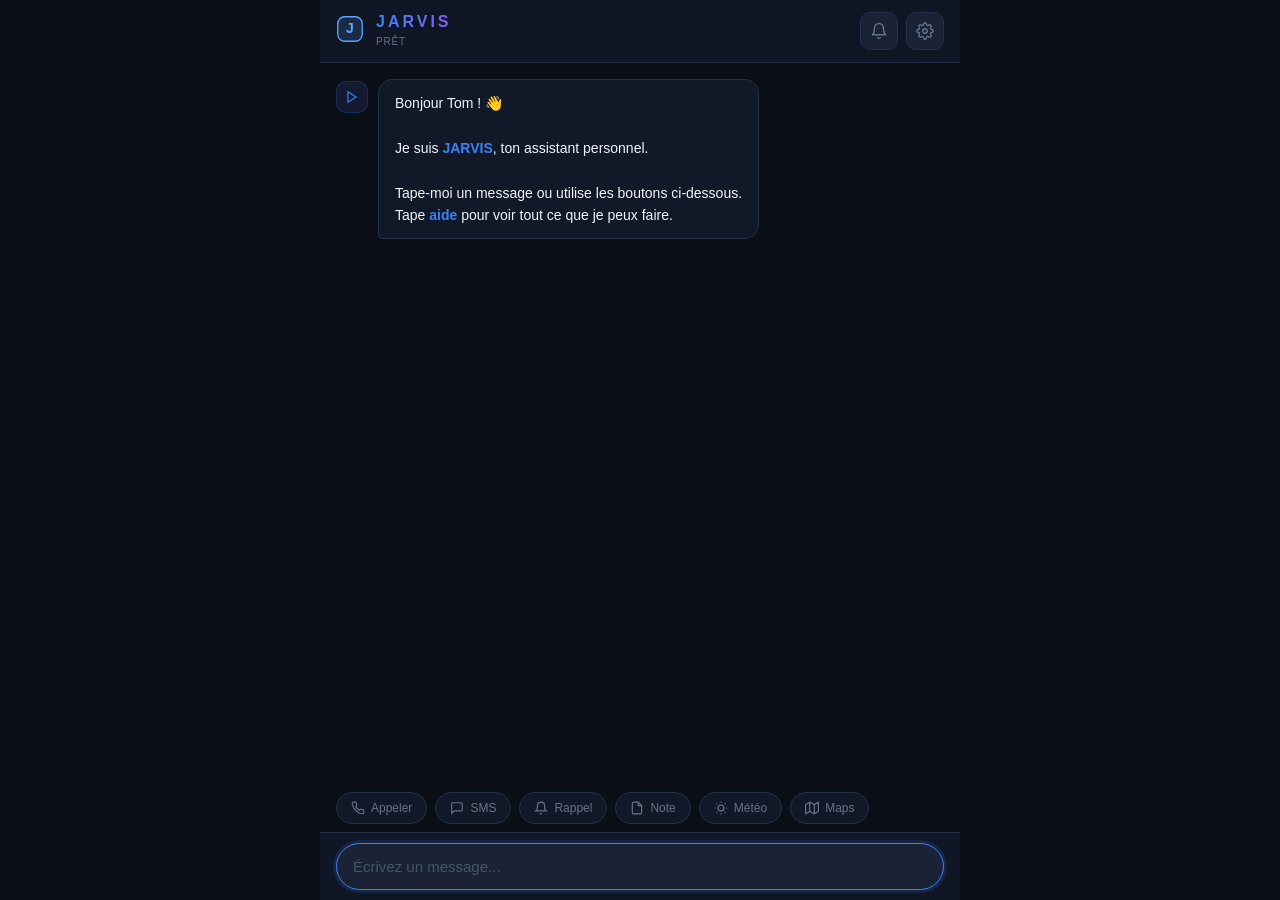
<file: index.html>
<!DOCTYPE html>
<html lang="fr">
<head>
  <meta charset="UTF-8">
  <meta name="viewport" content="width=device-width, initial-scale=1.0, viewport-fit=cover">
  <meta name="theme-color" content="#0a0e17">
  <meta name="apple-mobile-web-app-capable" content="yes">
  <meta name="apple-mobile-web-app-status-bar-style" content="black-translucent">
  <meta name="apple-mobile-web-app-title" content="JARVIS">
  <title>JARVIS</title>
  <link rel="manifest" href="manifest.json">
  <link rel="icon" type="image/png" sizes="192x192" href="icons/icon-192.png">
  <link rel="apple-touch-icon" sizes="192x192" href="icons/icon-192.png">
  <link rel="stylesheet" href="styles.css?v=7.0">
</head>
<body>
  <div id="app">
    <!-- Header -->
    <header class="header">
      <div class="header-left">
        <div class="brand-icon">
          <svg width="28" height="28" viewBox="0 0 32 32" fill="none">
            <defs>
              <linearGradient id="jGrad" x1="0" y1="0" x2="32" y2="32">
                <stop offset="0%" stop-color="#58a6ff"/>
                <stop offset="100%" stop-color="#a371f7"/>
              </linearGradient>
            </defs>
            <rect x="2" y="2" width="28" height="28" rx="8" fill="url(#jGrad)" opacity=".15"/>
            <rect x="2" y="2" width="28" height="28" rx="8" stroke="url(#jGrad)" stroke-width="1.5" fill="none"/>
            <text x="16" y="21" text-anchor="middle" fill="url(#jGrad)" font-family="-apple-system,BlinkMacSystemFont,sans-serif" font-size="16" font-weight="800">J</text>
          </svg>
        </div>
        <div class="header-text">
          <h1>JARVIS</h1>
          <span class="status" id="statusText">Prêt</span>
        </div>
      </div>
      <div class="header-right">
        <button class="icon-btn" id="btnReminders" aria-label="Rappels">
          <svg width="18" height="18" viewBox="0 0 24 24" fill="none" stroke="currentColor" stroke-width="1.8" stroke-linecap="round" stroke-linejoin="round"><path d="M18 8A6 6 0 0 0 6 8c0 7-3 9-3 9h18s-3-2-3-9"/><path d="M13.73 21a2 2 0 0 1-3.46 0"/></svg>
          <span class="badge hidden" id="reminderBadge">0</span>
        </button>
        <button class="icon-btn" id="btnSettings" aria-label="Paramètres">
          <svg width="18" height="18" viewBox="0 0 24 24" fill="none" stroke="currentColor" stroke-width="1.8" stroke-linecap="round" stroke-linejoin="round"><circle cx="12" cy="12" r="3"/><path d="M19.4 15a1.65 1.65 0 0 0 .33 1.82l.06.06a2 2 0 0 1-2.83 2.83l-.06-.06a1.65 1.65 0 0 0-1.82-.33 1.65 1.65 0 0 0-1 1.51V21a2 2 0 0 1-4 0v-.09A1.65 1.65 0 0 0 9 19.4a1.65 1.65 0 0 0-1.82.33l-.06.06a2 2 0 0 1-2.83-2.83l.06-.06A1.65 1.65 0 0 0 4.68 15a1.65 1.65 0 0 0-1.51-1H3a2 2 0 0 1 0-4h.09A1.65 1.65 0 0 0 4.6 9a1.65 1.65 0 0 0-.33-1.82l-.06-.06a2 2 0 0 1 2.83-2.83l.06.06A1.65 1.65 0 0 0 9 4.68a1.65 1.65 0 0 0 1-1.51V3a2 2 0 0 1 4 0v.09a1.65 1.65 0 0 0 1 1.51 1.65 1.65 0 0 0 1.82-.33l.06-.06a2 2 0 0 1 2.83 2.83l-.06.06A1.65 1.65 0 0 0 19.4 9a1.65 1.65 0 0 0 1.51 1H21a2 2 0 0 1 0 4h-.09a1.65 1.65 0 0 0-1.51 1z"/></svg>
        </button>
      </div>
    </header>

    <!-- Chat -->
    <main class="chat" id="chat">
      <div class="messages" id="messages"></div>
      <div class="typing hidden" id="typing">
        <div class="typing-dot"></div><div class="typing-dot"></div><div class="typing-dot"></div>
      </div>
    </main>

    <!-- Quick actions -->
    <div class="quick-actions" id="quickActions">
      <button class="qa-btn" data-action="call">
        <svg width="14" height="14" viewBox="0 0 24 24" fill="none" stroke="currentColor" stroke-width="2"><path d="M22 16.92v3a2 2 0 0 1-2.18 2 19.79 19.79 0 0 1-8.63-3.07 19.5 19.5 0 0 1-6-6 19.79 19.79 0 0 1-3.07-8.67A2 2 0 0 1 4.11 2h3a2 2 0 0 1 2 1.72c.127.96.361 1.903.7 2.81a2 2 0 0 1-.45 2.11L8.09 9.91a16 16 0 0 0 6 6l1.27-1.27a2 2 0 0 1 2.11-.45c.907.339 1.85.573 2.81.7A2 2 0 0 1 22 16.92z"/></svg>
        Appeler
      </button>
      <button class="qa-btn" data-action="sms">
        <svg width="14" height="14" viewBox="0 0 24 24" fill="none" stroke="currentColor" stroke-width="2"><path d="M21 15a2 2 0 0 1-2 2H7l-4 4V5a2 2 0 0 1 2-2h14a2 2 0 0 1 2 2z"/></svg>
        SMS
      </button>
      <button class="qa-btn" data-action="reminder">
        <svg width="14" height="14" viewBox="0 0 24 24" fill="none" stroke="currentColor" stroke-width="2"><path d="M18 8A6 6 0 0 0 6 8c0 7-3 9-3 9h18s-3-2-3-9"/><path d="M13.73 21a2 2 0 0 1-3.46 0"/></svg>
        Rappel
      </button>
      <button class="qa-btn" data-action="note">
        <svg width="14" height="14" viewBox="0 0 24 24" fill="none" stroke="currentColor" stroke-width="2"><path d="M14 2H6a2 2 0 0 0-2 2v16a2 2 0 0 0 2 2h12a2 2 0 0 0 2-2V8z"/><polyline points="14 2 14 8 20 8"/></svg>
        Note
      </button>
      <button class="qa-btn" data-action="weather">
        <svg width="14" height="14" viewBox="0 0 24 24" fill="none" stroke="currentColor" stroke-width="2"><circle cx="12" cy="12" r="5"/><line x1="12" y1="1" x2="12" y2="3"/><line x1="12" y1="21" x2="12" y2="23"/><line x1="4.22" y1="4.22" x2="5.64" y2="5.64"/><line x1="18.36" y1="18.36" x2="19.78" y2="19.78"/><line x1="1" y1="12" x2="3" y2="12"/><line x1="21" y1="12" x2="23" y2="12"/><line x1="4.22" y1="19.78" x2="5.64" y2="18.36"/><line x1="18.36" y1="5.64" x2="19.78" y2="4.22"/></svg>
        Météo
      </button>
      <button class="qa-btn" data-action="map">
        <svg width="14" height="14" viewBox="0 0 24 24" fill="none" stroke="currentColor" stroke-width="2"><polygon points="1 6 1 22 8 18 16 22 23 18 23 2 16 6 8 2 1 6"/><line x1="8" y1="2" x2="8" y2="18"/><line x1="16" y1="6" x2="16" y2="22"/></svg>
        Maps
      </button>
    </div>

    <!-- Input -->
    <footer class="input-bar">
      <div class="input-row">
        <input type="text" id="textInput" placeholder="Écrivez un message..." autocomplete="off" spellcheck="false">
        <button class="send-btn hidden" id="btnSend" aria-label="Envoyer">
          <svg width="18" height="18" viewBox="0 0 24 24" fill="none" stroke="currentColor" stroke-width="2" stroke-linecap="round" stroke-linejoin="round"><line x1="22" y1="2" x2="11" y2="13"/><polygon points="22 2 15 22 11 13 2 9 22 2"/></svg>
        </button>
      </div>
    </footer>
  </div>

  <!-- Settings Modal -->
  <div class="overlay hidden" id="overlay">
    <div class="modal" id="modal">
      <div class="modal-drag"></div>
      <div class="modal-head">
        <h2>Paramètres</h2>
        <button class="icon-btn sm" id="btnClose" aria-label="Fermer">
          <svg width="18" height="18" viewBox="0 0 24 24" fill="none" stroke="currentColor" stroke-width="2" stroke-linecap="round"><line x1="18" y1="6" x2="6" y2="18"/><line x1="6" y1="6" x2="18" y2="18"/></svg>
        </button>
      </div>
      <div class="modal-body">
        <!-- Profile -->
        <section class="section">
          <div class="section-icon">
            <svg width="20" height="20" viewBox="0 0 24 24" fill="none" stroke="currentColor" stroke-width="1.5"><path d="M20 21v-2a4 4 0 0 0-4-4H8a4 4 0 0 0-4 4v2"/><circle cx="12" cy="7" r="4"/></svg>
          </div>
          <h3>Profil</h3>
          <label class="fl">Ton prénom</label>
          <input type="text" id="userName" class="fi" value="Tom" placeholder="Comment t'appelles-tu ?">
        </section>

        <!-- AI -->
        <section class="section">
          <div class="section-icon">
            <svg width="20" height="20" viewBox="0 0 24 24" fill="none" stroke="currentColor" stroke-width="1.5"><path d="M12 2a2 2 0 0 1 2 2c0 .74-.4 1.39-1 1.73V7h1a7 7 0 0 1 7 7h1a1 1 0 0 1 1 1v3a1 1 0 0 1-1 1h-1.27a7 7 0 0 1-5.46 2.54A2 2 0 0 1 14 23h-4a2 2 0 0 1-1.73-1A7 7 0 0 1 2.8 19H2a1 1 0 0 1-1-1v-3a1 1 0 0 1 1-1h1a7 7 0 0 1 7-7h1V5.73c-.6-.34-1-.99-1-1.73a2 2 0 0 1 2-2M7.5 12a1.5 1.5 0 1 0 0 3 1.5 1.5 0 0 0 0-3m9 0a1.5 1.5 0 1 0 0 3 1.5 1.5 0 0 0 0-3"/></svg>
          </div>
          <h3>Intelligence Artificielle</h3>
          <label class="fl">Fournisseur</label>
          <select id="apiProvider" class="fs">
            <option value="free">Gratuit — Aucune clé requise</option>
            <option value="gemini">Google Gemini (clé requise)</option>
            <option value="groq">Groq (clé requise)</option>
          </select>
          <div class="api-key-group">
            <label class="fl">Clé API <span class="optional">(optionnel)</span></label>
            <input type="password" id="apiKey" class="fi" placeholder="Laisser vide pour l'IA gratuite">
            <span class="fh">Sans clé → IA gratuite Pollinations.ai intégrée</span>
          </div>
        </section>

        <!-- Data -->
        <section class="section">
          <div class="section-icon danger-icon">
            <svg width="20" height="20" viewBox="0 0 24 24" fill="none" stroke="currentColor" stroke-width="1.5"><polyline points="3 6 5 6 21 6"/><path d="M19 6v14a2 2 0 0 1-2 2H7a2 2 0 0 1-2-2V6m3 0V4a2 2 0 0 1 2-2h4a2 2 0 0 1 2 2v2"/></svg>
          </div>
          <h3>Données</h3>
          <p class="section-desc">Toutes les données sont stockées localement sur cet appareil.</p>
          <button class="btn-danger" id="btnClear">
            <svg width="16" height="16" viewBox="0 0 24 24" fill="none" stroke="currentColor" stroke-width="2"><polyline points="3 6 5 6 21 6"/><path d="M19 6v14a2 2 0 0 1-2 2H7a2 2 0 0 1-2-2V6m3 0V4a2 2 0 0 1 2-2h4a2 2 0 0 1 2 2v2"/></svg>
            Effacer toutes les données
          </button>
        </section>

        <div class="settings-footer">
          <span>JARVIS v6.0 — 100% gratuit</span>
        </div>
      </div>
    </div>
  </div>

  <!-- Reminders Panel -->
  <div class="overlay hidden" id="remindersOverlay">
    <div class="modal" id="remindersModal">
      <div class="modal-drag"></div>
      <div class="modal-head">
        <h2>Rappels & Notes</h2>
        <button class="icon-btn sm" id="btnCloseReminders" aria-label="Fermer">
          <svg width="18" height="18" viewBox="0 0 24 24" fill="none" stroke="currentColor" stroke-width="2" stroke-linecap="round"><line x1="18" y1="6" x2="6" y2="18"/><line x1="6" y1="6" x2="18" y2="18"/></svg>
        </button>
      </div>
      <div class="modal-body" id="remindersList">
        <p class="empty-state">Aucun rappel ou note pour le moment.</p>
      </div>
    </div>
  </div>

  <!-- Toast -->
  <div class="toasts" id="toasts"></div>

  <script src="app.js?v=7.0"></script>
  <script>if('serviceWorker' in navigator){navigator.serviceWorker.register('sw.js')['catch'](function(){});}</script>
</body>
</html>
</file>
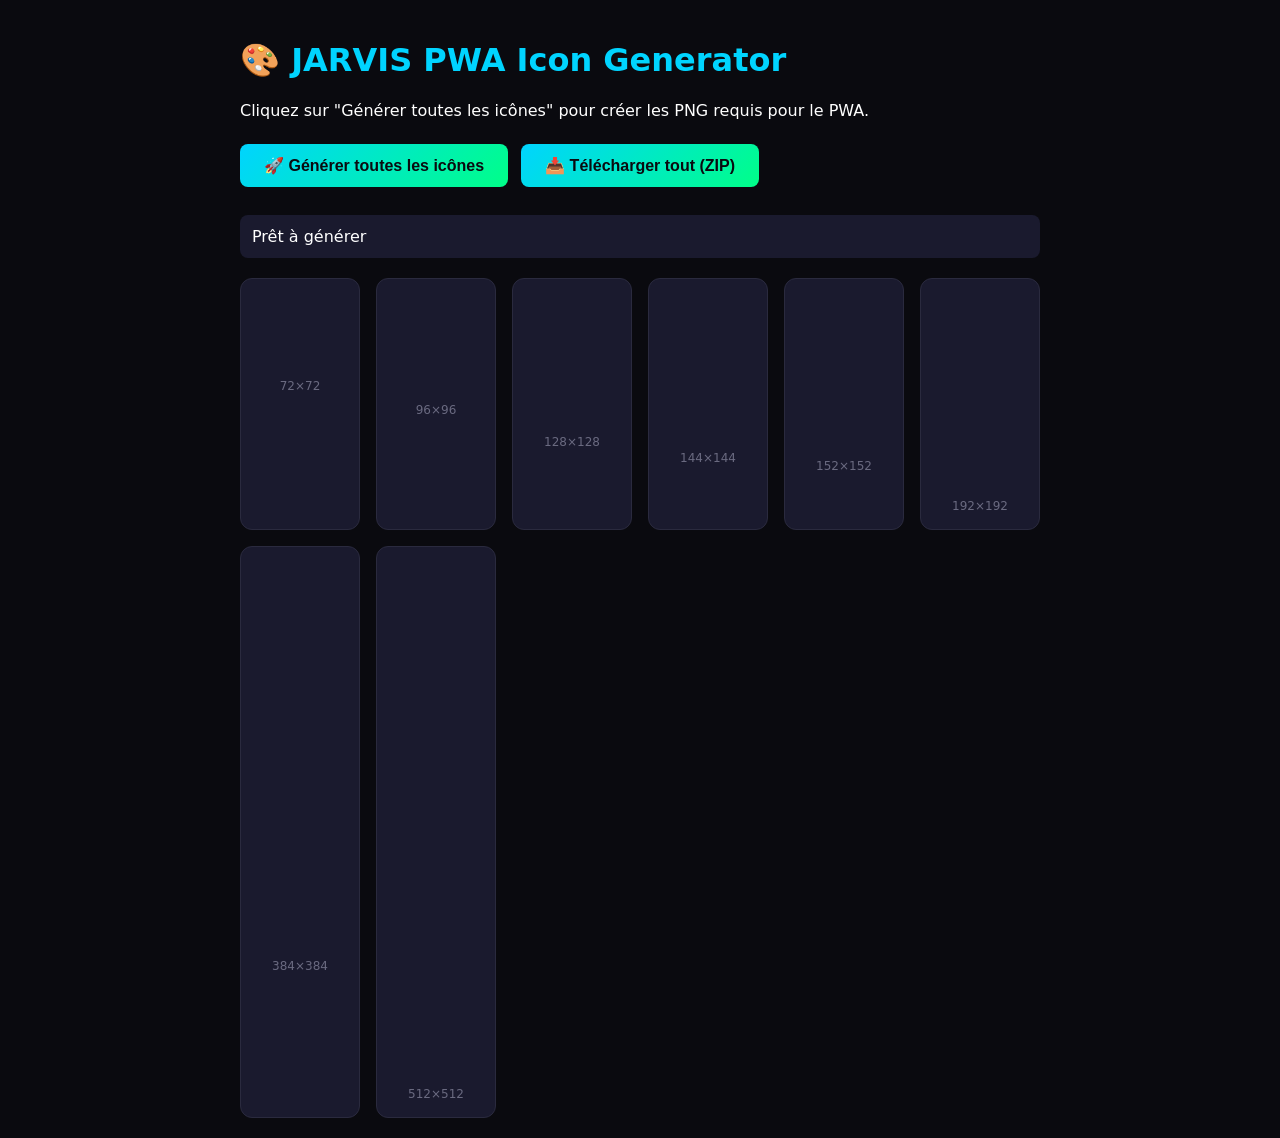
<file: icons/generate-icons.html>
<!DOCTYPE html>
<html lang="en">
<head>
  <meta charset="UTF-8">
  <title>JARVIS Icon Generator</title>
  <style>
    body { font-family: system-ui; padding: 20px; background: #0a0a0f; color: white; max-width: 800px; margin: 0 auto; }
    h1 { color: #00d4ff; }
    .icon-grid { display: grid; grid-template-columns: repeat(auto-fill, minmax(120px, 1fr)); gap: 16px; margin-top: 20px; }
    .icon-item { background: #1a1a2e; border-radius: 12px; padding: 16px; text-align: center; border: 1px solid #2a2a3e; }
    .icon-item img { width: 80px; height: 80px; border-radius: 16px; }
    .icon-item .size { font-size: 12px; color: #6a6a80; margin-top: 8px; }
    button { background: linear-gradient(135deg, #00d4ff, #00ff88); border: none; color: #0a0a0f; padding: 12px 24px; border-radius: 8px; font-size: 16px; font-weight: 600; cursor: pointer; margin: 8px 8px 8px 0; }
    button:hover { transform: scale(1.02); }
    .status { margin-top: 20px; padding: 12px; background: #1a1a2e; border-radius: 8px; }
  </style>
</head>
<body>
  <h1>🎨 JARVIS PWA Icon Generator</h1>
  <p>Cliquez sur "Générer toutes les icônes" pour créer les PNG requis pour le PWA.</p>

  <button onclick="generateAllIcons()">🚀 Générer toutes les icônes</button>
  <button onclick="downloadAll()">📥 Télécharger tout (ZIP)</button>

  <div class="status" id="status">Prêt à générer</div>

  <div class="icon-grid" id="iconGrid"></div>

  <script>
    const sizes = [72, 96, 128, 144, 152, 192, 384, 512];
    const svgContent = `<svg xmlns="http://www.w3.org/2000/svg" viewBox="0 0 512 512">
      <defs>
        <linearGradient id="bgGrad" x1="0%" y1="0%" x2="100%" y2="100%">
          <stop offset="0%" style="stop-color:#0a0a0f"/>
          <stop offset="100%" style="stop-color:#1a1a2e"/>
        </linearGradient>
        <linearGradient id="orbGrad" x1="0%" y1="0%" x2="100%" y2="100%">
          <stop offset="0%" style="stop-color:#00d4ff"/>
          <stop offset="50%" style="stop-color:#00ff88"/>
          <stop offset="100%" style="stop-color:#00d4ff"/>
        </linearGradient>
        <filter id="glow" x="-50%" y="-50%" width="200%" height="200%">
          <feGaussianBlur stdDeviation="8" result="blur"/>
          <feMerge><feMergeNode in="blur"/><feMergeNode in="SourceGraphic"/></feMerge>
        </filter>
      </defs>
      <rect width="512" height="512" rx="80" fill="url(#bgGrad)"/>
      <circle cx="256" cy="256" r="220" fill="none" stroke="url(#orbGrad)" stroke-width="2" opacity="0.15"/>
      <circle cx="256" cy="256" r="190" fill="none" stroke="url(#orbGrad)" stroke-width="1.5" opacity="0.1"/>
      <circle cx="256" cy="256" r="160" fill="none" stroke="url(#orbGrad)" stroke-width="1" opacity="0.08"/>
      <circle cx="256" cy="256" r="120" fill="url(#orbGrad)" filter="url(#glow)"/>
      <circle cx="256" cy="256" r="60" fill="url(#orbGrad)">
        <animate attributeName="r" values="60;70;60" dur="2s" repeatCount="indefinite"/>
        <animate attributeName="opacity" values="1;0.7;1" dur="2s" repeatCount="indefinite"/>
      </circle>
      <g fill="url(#orbGrad)">
        <circle cx="256" cy="100" r="4"><animateTransform attributeName="transform" type="rotate" from="0 256 256" to="360 256 256" dur="8s" repeatCount="indefinite"/></circle>
        <circle cx="256" cy="100" r="3"><animateTransform attributeName="transform" type="rotate" from="120 256 256" to="480 256 256" dur="10s" repeatCount="indefinite"/></circle>
        <circle cx="256" cy="100" r="2.5"><animateTransform attributeName="transform" type="rotate" from="240 256 256" to="600 256 256" dur="12s" repeatCount="indefinite"/></circle>
      </g>
      <text x="256" y="420" text-anchor="middle" font-family="system-ui, -apple-system, sans-serif" font-size="28" font-weight="700" fill="white" letter-spacing="4">JARVIS</text>
    </svg>`;

    const grid = document.getElementById('iconGrid');
    const status = document.getElementById('status');

    function renderIcons() {
      grid.innerHTML = '';
      sizes.forEach(size => {
        const item = document.createElement('div');
        item.className = 'icon-item';
        item.innerHTML = `
          <canvas id="canvas-${size}" width="${size}" height="${size}"></canvas>
          <div class="size">${size}×${size}</div>
        `;
        grid.appendChild(item);
      });
    }

    async function generateAllIcons() {
      status.textContent = 'Génération en cours...';
      renderIcons();

      for (const size of sizes) {
        const canvas = document.getElementById(`canvas-${size}`);
        const ctx = canvas.getContext('2d');

        // Dessiner le fond
        const gradient = ctx.createLinearGradient(0, 0, size, size);
        gradient.addColorStop(0, '#0a0a0f');
        gradient.addColorStop(1, '#1a1a2e');
        ctx.fillStyle = gradient;
        ctx.fillRect(0, 0, size, size);

        // Coins arrondis
        const radius = size * 0.156;
        ctx.beginPath();
        ctx.roundRect(0, 0, size, size, radius);
        ctx.clip();

        // Redessiner le fond avec clip
        ctx.fillStyle = gradient;
        ctx.fillRect(0, 0, size, size);

        // Dessiner l'orb
        const center = size / 2;
        const orbRadius = size * 0.234;

        // Anneaux
        ctx.strokeStyle = '#00d4ff';
        ctx.lineWidth = size * 0.004;
        ctx.globalAlpha = 0.15;
        ctx.beginPath();
        ctx.arc(center, center, size * 0.43, 0, Math.PI * 2);
        ctx.stroke();

        ctx.globalAlpha = 0.1;
        ctx.beginPath();
        ctx.arc(center, center, size * 0.37, 0, Math.PI * 2);
        ctx.stroke();

        // Orb principal
        const orbGrad = ctx.createRadialGradient(center, center, 0, center, center, orbRadius);
        orbGrad.addColorStop(0, '#00ffff');
        orbGrad.addColorStop(0.5, '#00ff88');
        orbGrad.addColorStop(1, '#00d4ff');
        ctx.fillStyle = orbGrad;
        ctx.globalAlpha = 1;
        ctx.shadowColor = '#00d4ff';
        ctx.shadowBlur = size * 0.06;
        ctx.beginPath();
        ctx.arc(center, center, orbRadius, 0, Math.PI * 2);
        ctx.fill();

        // Core
        const coreGrad = ctx.createRadialGradient(center, center, 0, center, center, orbRadius * 0.5);
        coreGrad.addColorStop(0, '#00ffff');
        coreGrad.addColorStop(1, '#00ff88');
        ctx.fillStyle = coreGrad;
        ctx.beginPath();
        ctx.arc(center, center, orbRadius * 0.5, 0, Math.PI * 2);
        ctx.fill();

        // Particules
        ctx.globalAlpha = 0.8;
        ctx.fillStyle = '#00ff88';
        for (let i = 0; i < 3; i++) {
          const angle = (Date.now() / 1000 + i * 2) % (Math.PI * 2);
          const r = size * 0.2;
          ctx.beginPath();
          ctx.arc(center + Math.cos(angle) * r, center + Math.sin(angle) * r, size * 0.008, 0, Math.PI * 2);
          ctx.fill();
        }

        // Texte JARVIS
        ctx.globalAlpha = 1;
        ctx.fillStyle = 'white';
        ctx.font = `bold ${size * 0.055}px system-ui, -apple-system, sans-serif`;
        ctx.textAlign = 'center';
        ctx.textBaseline = 'bottom';
        ctx.letterSpacing = '0.04em';
        ctx.fillText('JARVIS', center, size * 0.88);

        // Reset
        ctx.globalAlpha = 1;
        ctx.shadowBlur = 0;
      }

      status.textContent = `✅ ${sizes.length} icônes générées avec succès !`;
    }

    function downloadAll() {
      sizes.forEach(size => {
        const canvas = document.getElementById(`canvas-${size}`);
        const link = document.createElement('a');
        link.download = `icon-${size}.png`;
        link.href = canvas.toDataURL('image/png');
        link.click();
      });
      status.textContent = '📥 Téléchargement démarré';
    }

    // Initial render
    renderIcons();
  </script>
</body>
</html>
</file>
<file: styles.css>
/* JARVIS PWA v6 — Clean Text-Only Assistant */
:root {
  --bg: #0a0e17;
  --bg2: #111827;
  --bg3: #1a2236;
  --surface: #1e2a3f;
  --border: #253049;
  --accent: #3b82f6;
  --accent-glow: rgba(59,130,246,.15);
  --accent2: #10b981;
  --accent3: #8b5cf6;
  --danger: #ef4444;
  --warn: #f59e0b;
  --text: #f1f5f9;
  --text2: #64748b;
  --text3: #475569;
  --r: 14px;
  --r-sm: 10px;
  --ease: cubic-bezier(.4,0,.2,1);
}
*,*::before,*::after{box-sizing:border-box;margin:0;padding:0}
html{font-size:16px;-webkit-tap-highlight-color:transparent}
body{font-family:-apple-system,BlinkMacSystemFont,'SF Pro Text','Segoe UI',Roboto,sans-serif;background:var(--bg);color:var(--text);min-height:100dvh;overflow:hidden;-webkit-font-smoothing:antialiased}

/* Layout */
#app{display:flex;flex-direction:column;height:100dvh;max-width:640px;margin:0 auto}

/* Header */
.header{display:flex;align-items:center;justify-content:space-between;padding:12px 16px;background:rgba(17,24,39,.85);backdrop-filter:blur(20px);-webkit-backdrop-filter:blur(20px);border-bottom:1px solid var(--border);flex-shrink:0;z-index:10}
.header-left{display:flex;align-items:center;gap:12px}
.header-right{display:flex;gap:8px;align-items:center}
.brand-icon{flex-shrink:0}
.header-text h1{font-size:16px;font-weight:700;letter-spacing:3px;background:linear-gradient(135deg,var(--accent),var(--accent3));-webkit-background-clip:text;-webkit-text-fill-color:transparent;background-clip:text}
.status{font-size:10px;color:var(--text2);text-transform:uppercase;letter-spacing:.8px;font-weight:500}

/* Icon button */
.icon-btn{position:relative;width:38px;height:38px;border-radius:var(--r-sm);border:1px solid var(--border);background:var(--bg3);color:var(--text2);display:flex;align-items:center;justify-content:center;cursor:pointer;transition:all .2s var(--ease)}
.icon-btn:hover{color:var(--accent);border-color:rgba(59,130,246,.3);background:rgba(59,130,246,.08)}
.icon-btn:active{transform:scale(.92)}
.icon-btn.sm{width:34px;height:34px}
.badge{position:absolute;top:-3px;right:-3px;background:var(--danger);color:#fff;font-size:9px;font-weight:700;min-width:16px;height:16px;border-radius:8px;display:flex;align-items:center;justify-content:center;padding:0 4px;border:2px solid var(--bg2)}
.badge.hidden{display:none}

/* Chat */
.chat{flex:1;overflow-y:auto;padding:16px 16px 8px;display:flex;flex-direction:column;gap:12px;scroll-behavior:smooth;overscroll-behavior:contain}
.chat::-webkit-scrollbar{width:3px}.chat::-webkit-scrollbar-thumb{background:var(--border);border-radius:2px}

/* Messages */
.msg{display:flex;gap:10px;animation:msgIn .3s var(--ease);max-width:85%}
.msg.user{margin-left:auto;flex-direction:row-reverse}
.msg-avatar{flex-shrink:0;width:32px;height:32px;border-radius:var(--r-sm);display:flex;align-items:center;justify-content:center;margin-top:2px}
.jarvis-av{background:linear-gradient(135deg,rgba(59,130,246,.12),rgba(139,92,246,.12));border:1px solid rgba(59,130,246,.2);color:var(--accent)}
.user-av{background:linear-gradient(135deg,var(--accent),var(--accent3));color:#fff}
.msg-body{padding:12px 16px;border-radius:var(--r);font-size:14px;line-height:1.6;word-wrap:break-word}
.msg.user .msg-body{background:linear-gradient(135deg,var(--accent),#2563eb);color:#fff;border-bottom-right-radius:4px;box-shadow:0 2px 12px rgba(59,130,246,.25)}
.msg.assistant .msg-body{background:var(--bg2);border:1px solid var(--border);border-bottom-left-radius:4px}
.msg strong{color:var(--accent);font-weight:600}.msg.user .msg-body strong{color:#fff}
.msg code{background:rgba(59,130,246,.12);padding:1px 5px;border-radius:4px;font-size:13px;font-family:'SF Mono',monospace}
@keyframes msgIn{from{opacity:0;transform:translateY(8px)}to{opacity:1;transform:translateY(0)}}

/* Action cards in chat */
.action-card{margin-top:10px;padding:12px 16px;background:var(--surface);border:1px solid var(--border);border-radius:var(--r-sm);display:flex;align-items:center;gap:12px;cursor:pointer;transition:all .2s var(--ease);text-decoration:none;color:var(--text)}
.action-card:hover{border-color:var(--accent);background:rgba(59,130,246,.06)}
.action-card:active{transform:scale(.98)}
.action-card .ac-icon{width:40px;height:40px;border-radius:var(--r-sm);display:flex;align-items:center;justify-content:center;flex-shrink:0}
.action-card .ac-icon.call{background:rgba(16,185,129,.12);color:var(--accent2)}
.action-card .ac-icon.sms{background:rgba(59,130,246,.12);color:var(--accent)}
.action-card .ac-icon.email{background:rgba(139,92,246,.12);color:var(--accent3)}
.action-card .ac-icon.reminder{background:rgba(245,158,11,.12);color:var(--warn)}
.action-card .ac-icon.map{background:rgba(16,185,129,.12);color:var(--accent2)}
.action-card .ac-icon.note{background:rgba(59,130,246,.12);color:var(--accent)}
.action-card .ac-icon.timer{background:rgba(239,68,68,.12);color:var(--danger)}
.action-card .ac-text{flex:1;min-width:0}
.action-card .ac-title{font-size:13px;font-weight:600}
.action-card .ac-sub{font-size:12px;color:var(--text2);margin-top:2px;overflow:hidden;text-overflow:ellipsis;white-space:nowrap}
.action-card .ac-arrow{color:var(--text3);flex-shrink:0;font-size:18px}

/* Reminder items */
.reminder-item{padding:14px 16px;background:var(--bg2);border:1px solid var(--border);border-radius:var(--r-sm);margin-bottom:8px;display:flex;align-items:center;gap:12px;transition:border-color .2s}
.reminder-item:hover{border-color:rgba(59,130,246,.2)}
.reminder-item .ri-icon{width:36px;height:36px;border-radius:var(--r-sm);background:rgba(245,158,11,.1);color:var(--warn);display:flex;align-items:center;justify-content:center;flex-shrink:0}
.reminder-item .ri-icon.note-icon{background:rgba(59,130,246,.1);color:var(--accent)}
.reminder-item .ri-text{flex:1;min-width:0;font-size:13px;line-height:1.4}
.reminder-item .ri-time{font-size:11px;color:var(--text2);margin-top:3px}
.reminder-item .ri-del{background:none;border:none;color:var(--text3);cursor:pointer;padding:6px;border-radius:6px;transition:all .2s}
.reminder-item .ri-del:hover{color:var(--danger);background:rgba(239,68,68,.1)}

.empty-state{text-align:center;color:var(--text2);font-size:14px;padding:40px 16px;line-height:1.5}

/* Typing */
.typing{display:flex;gap:5px;padding:8px 0}.typing.hidden{display:none}
.typing-dot{width:7px;height:7px;border-radius:50%;background:var(--accent);opacity:.3;animation:tbounce 1.4s ease-in-out infinite}
.typing-dot:nth-child(2){animation-delay:.2s}.typing-dot:nth-child(3){animation-delay:.4s}
@keyframes tbounce{0%,80%,100%{transform:scale(.5);opacity:.25}40%{transform:scale(1);opacity:.8}}

/* Quick actions */
.quick-actions{display:flex;gap:8px;padding:8px 16px;overflow-x:auto;flex-shrink:0;scrollbar-width:none;-ms-overflow-style:none}
.quick-actions::-webkit-scrollbar{display:none}
.qa-btn{flex-shrink:0;display:flex;align-items:center;gap:6px;padding:8px 14px;border-radius:20px;border:1px solid var(--border);background:var(--bg2);color:var(--text2);font-size:12px;font-weight:500;font-family:inherit;cursor:pointer;transition:all .2s var(--ease);white-space:nowrap}
.qa-btn:hover{border-color:var(--accent);color:var(--accent);background:rgba(59,130,246,.06)}
.qa-btn:active{transform:scale(.95);background:var(--accent);color:#fff;border-color:var(--accent)}
.qa-btn svg{flex-shrink:0}

/* Input bar */
.input-bar{flex-shrink:0;padding:10px 16px calc(10px + env(safe-area-inset-bottom,0px));background:rgba(17,24,39,.9);backdrop-filter:blur(20px);-webkit-backdrop-filter:blur(20px);border-top:1px solid var(--border)}
.input-row{display:flex;align-items:center;gap:8px;background:var(--bg3);border:1.5px solid var(--border);border-radius:24px;padding:4px 4px 4px 16px;transition:border-color .25s,box-shadow .25s}
.input-row:focus-within{border-color:var(--accent);box-shadow:0 0 0 3px var(--accent-glow)}
#textInput{flex:1;background:none;border:none;outline:none;color:var(--text);font-size:15px;font-family:inherit;min-width:0;padding:10px 0}
#textInput::placeholder{color:var(--text3)}
.send-btn{flex-shrink:0;width:38px;height:38px;border-radius:50%;border:none;display:flex;align-items:center;justify-content:center;cursor:pointer;transition:all .2s var(--ease);background:var(--accent);color:#fff}
.send-btn:active{transform:scale(.9)}
.send-btn.hidden{display:none}
.hidden{display:none!important}

/* Modal/Overlay */
.overlay{position:fixed;inset:0;background:rgba(0,0,0,.65);backdrop-filter:blur(6px);-webkit-backdrop-filter:blur(6px);z-index:100;display:flex;align-items:flex-end;justify-content:center;animation:fadeIn .2s var(--ease)}
.overlay.hidden{display:none}
@keyframes fadeIn{from{opacity:0}to{opacity:1}}
.modal{width:100%;max-width:480px;max-height:88vh;background:var(--bg2);border-top-left-radius:20px;border-top-right-radius:20px;border:1px solid var(--border);border-bottom:none;display:flex;flex-direction:column;animation:slideUp .35s var(--ease);overflow:hidden}
@keyframes slideUp{from{transform:translateY(100%)}to{transform:translateY(0)}}
.modal-drag{width:36px;height:4px;background:var(--border);border-radius:2px;margin:12px auto 0;flex-shrink:0}
.modal-head{display:flex;align-items:center;justify-content:space-between;padding:16px 20px;border-bottom:1px solid var(--border);flex-shrink:0}
.modal-head h2{font-size:18px;font-weight:600;letter-spacing:.3px}
.modal-body{overflow-y:auto;padding:20px 20px 40px;-webkit-overflow-scrolling:touch}

/* Settings */
.section{margin-bottom:28px;padding:16px;background:var(--bg3);border-radius:var(--r);border:1px solid var(--border)}
.section:last-child{margin-bottom:0}
.section-icon{width:40px;height:40px;border-radius:var(--r-sm);background:var(--accent-glow);color:var(--accent);display:flex;align-items:center;justify-content:center;margin-bottom:12px}
.section-icon.danger-icon{background:rgba(239,68,68,.1);color:var(--danger)}
.section h3{font-size:14px;font-weight:600;margin-bottom:12px}
.section-desc{font-size:12px;color:var(--text2);margin-bottom:12px;line-height:1.4}
.fl{display:block;font-size:13px;font-weight:500;margin-bottom:4px;color:var(--text)}
.fl .optional{color:var(--text3);font-weight:400}
.fi,.fs{width:100%;height:42px;padding:0 14px;background:var(--bg);border:1px solid var(--border);border-radius:var(--r-sm);color:var(--text);font-size:14px;font-family:inherit;outline:none;transition:border-color .2s,box-shadow .2s}
.fi:focus,.fs:focus{border-color:var(--accent);box-shadow:0 0 0 3px var(--accent-glow)}
.fs{appearance:none;background-image:url("data:image/svg+xml,%3Csvg xmlns='http://www.w3.org/2000/svg' width='16' height='16' viewBox='0 0 24 24' fill='none' stroke='%2364748b' stroke-width='2'%3E%3Cpath d='M6 9l6 6 6-6'/%3E%3C/svg%3E");background-repeat:no-repeat;background-position:right 12px center;padding-right:36px}
.fh{display:block;font-size:11px;color:var(--text2);margin-top:4px;line-height:1.3}
.api-key-group{margin-top:12px;padding-top:12px;border-top:1px solid var(--border)}
.btn-danger{width:100%;padding:12px;border-radius:var(--r-sm);border:1px solid rgba(239,68,68,.3);background:rgba(239,68,68,.06);color:var(--danger);font-size:13px;font-weight:500;font-family:inherit;cursor:pointer;transition:all .2s;display:flex;align-items:center;justify-content:center;gap:8px}
.btn-danger:hover{background:rgba(239,68,68,.12);border-color:var(--danger)}
.btn-danger:active{transform:scale(.98)}
.settings-footer{text-align:center;padding:20px 0 0;font-size:11px;color:var(--text3)}

/* Toast */
.toasts{position:fixed;bottom:90px;left:50%;transform:translateX(-50%);z-index:200;display:flex;flex-direction:column;gap:8px;pointer-events:none}
.toast{padding:12px 20px;background:var(--surface);border:1px solid var(--border);border-radius:var(--r-sm);font-size:13px;font-weight:500;color:var(--text);animation:toastIn .3s var(--ease);pointer-events:auto;white-space:nowrap;transition:opacity .3s;box-shadow:0 4px 20px rgba(0,0,0,.3)}
.toast.success{border-color:rgba(16,185,129,.4);color:var(--accent2)}
.toast.error{border-color:rgba(239,68,68,.4);color:var(--danger)}
.toast.warn{border-color:rgba(245,158,11,.4);color:var(--warn)}
@keyframes toastIn{from{opacity:0;transform:translateY(12px) scale(.95)}to{opacity:1;transform:translateY(0) scale(1)}}

/* Responsive */
@media(min-width:640px){
  .overlay{align-items:center}
  .modal{border-radius:20px;border:1px solid var(--border);max-height:82vh;animation:mpop .25s var(--ease)}
  .modal-drag{display:none}
  @keyframes mpop{from{opacity:0;transform:scale(.96)}to{opacity:1;transform:scale(1)}}
}
@media(max-width:380px){
  .header-text h1{font-size:14px;letter-spacing:2px}
  .msg{max-width:90%}
  .qa-btn{padding:7px 10px;font-size:11px}
}
@media(prefers-reduced-motion:reduce){
  *,*::before,*::after{animation-duration:.01ms!important;transition-duration:.01ms!important}
}
</file>
